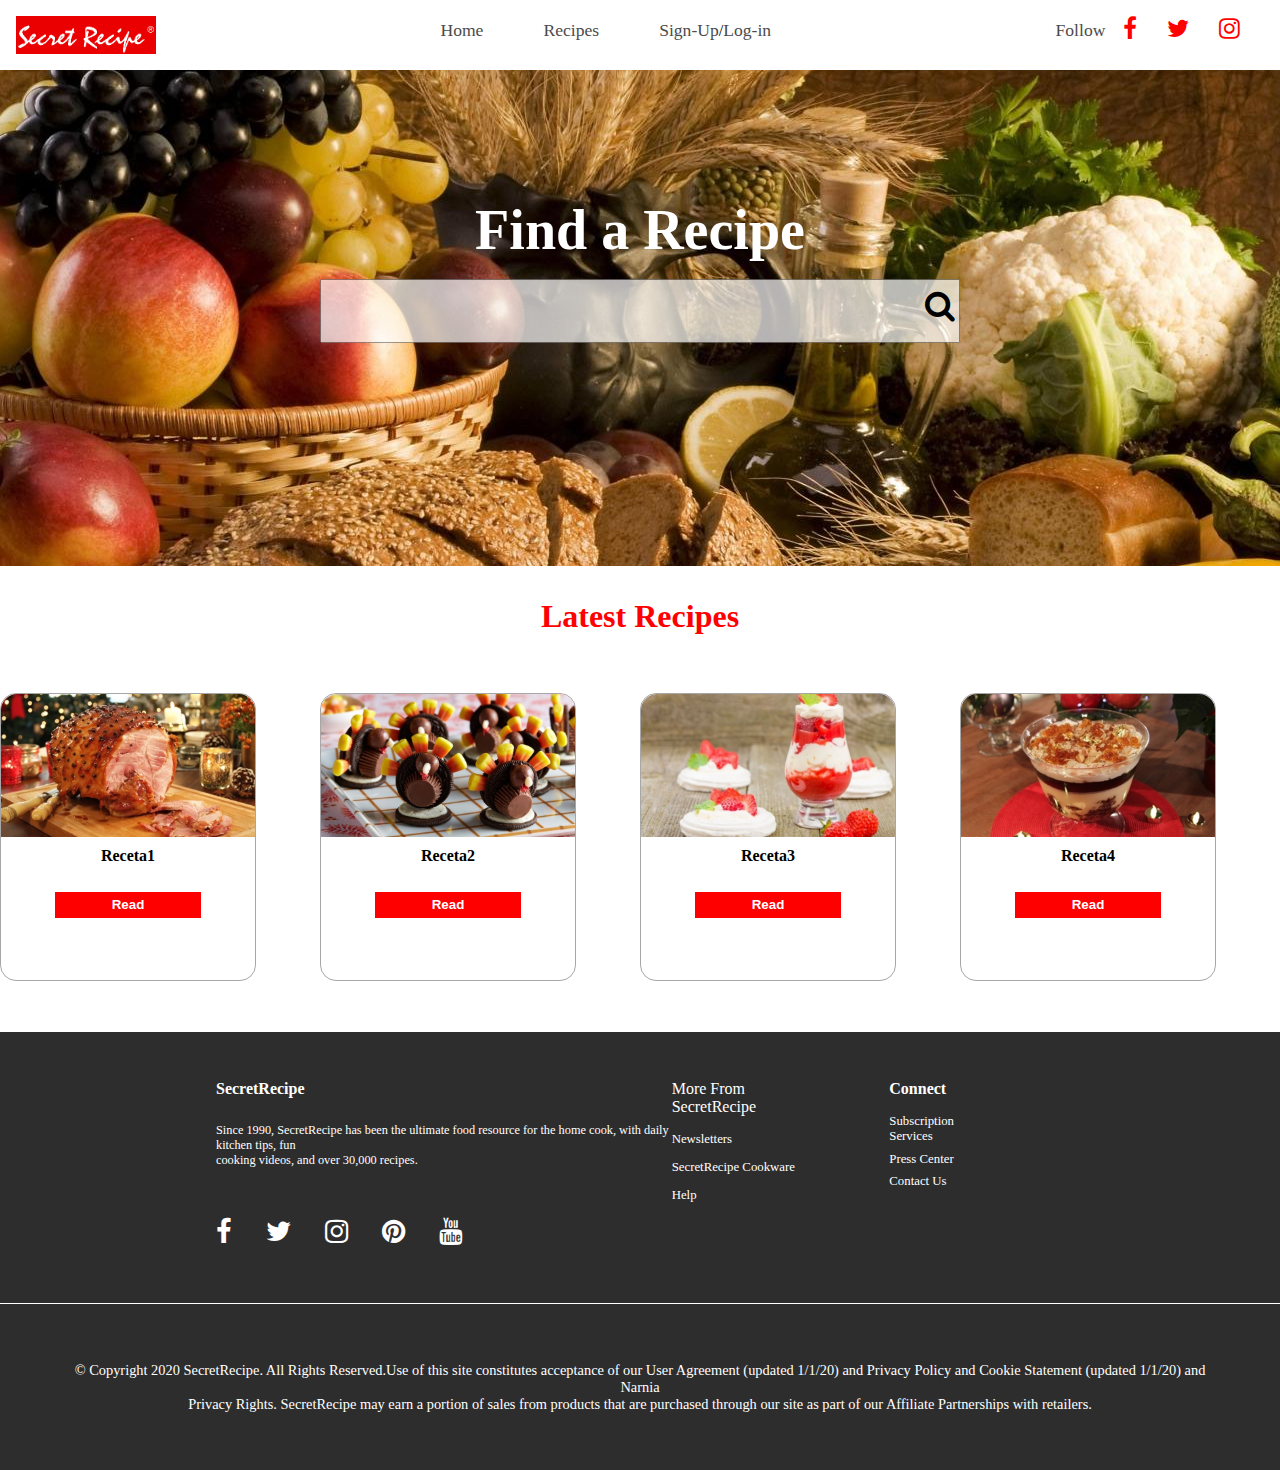
<file: PrimerProyecto/index.html>
<!DOCTYPE html>
<html lang="en">
<head>
  <meta charset="UTF-8">
  <meta name="viewport" content="width=device-width, initial-scale=1.0">
  <link rel="stylesheet" href="./Css/style.css">
  <link rel="stylesheet" href="https://cdnjs.cloudflare.com/ajax/libs/font-awesome/4.7.0/css/font-awesome.min.css">
  <script src="./JavaScript/jquery-3.5.1.js"></script>
  <script src="./JavaScript/myScript.js"></script>
  <title>SecretRecipe</title>
</head>
<body>
    <div class = "wrapper">
      <header>
        <img src="./Imagenes/logo1.png" class="logo">
        <nav class="nav-links">
             <ul>
                <li><a href="index.html">Home</a></li>
                <li><a href="recipes.html">Recipes</a></li>
               <li><a href="sign.html">Sign-Up</a>/<a href="login.html">Log-in</a></li>
             </ul>
        </nav>
        <div class="rigth-header">
          <p>Follow</p>
          <nav class="header-social-links">
            <a href="#" class="fa fa-facebook"></a>
            <a href="#" class="fa fa-twitter"></a>
            <a href="#" class="fa fa-instagram"></a>
          </nav>
        </div>
      </header>

      <div class="main-finder">
        <h1>Find a Recipe</h1>
        <form action="" class="pepe">
           <input type="text"  name="search" >
           <i class="fa fa-search"></i> 
        </form>
      </div>
      
         
      <div  class="main-recipes">
        <h1>Latest Recipes</h1>
        <div class="latest-recipes" id="portada">
        </div>   
      </div>
      

     
      <div class="site-footer">
        <footer>
            <div class="top-footer">
              <div class="item-footer">
                <h1>SecretRecipe</h1>
                <p>Since 1990, SecretRecipe has been the ultimate food resource for the home cook, with daily kitchen tips, fun <br> 
                  cooking videos, and over 30,000 recipes.</p>
                <div class="social-icons">
                  <a href="#" class="fa fa-facebook"></a>
                  <a href="#" class="fa fa-twitter"></a>
                  <a href="#" class="fa fa-instagram"></a>
                  <a href="#" class="fa fa-pinterest"></a>
                  <a href="#" class="fa fa-youtube"></a>
                </div>  
              </div>
              <nav class="footer-nav-one">
                <p>More From SecretRecipe</p>
                <ul>
                  <li>Newsletters</li>
                  <li>SecretRecipe Cookware</li>
                  <li>Help</li>
                </ul>
              </nav>
              <nav class="footer-nav-two">
                  <p>Connect</p>
                  <ul>
                    <li>Subscription Services</li>
                    <li>Press Center</li>
                    <li>Contact Us</li>
                  </ul>
              </nav>
            </div>
            <div class="bottom-footer">
                <p>&copy; Copyright 2020 SecretRecipe. All Rights Reserved.Use of this site constitutes acceptance of our User Agreement (updated 1/1/20) and Privacy Policy and Cookie Statement (updated 1/1/20) and Narnia <br>
                   Privacy Rights. SecretRecipe may earn a portion of sales from products that are purchased through our site as part of our Affiliate Partnerships with retailers.</p>
            </div>

        </footer>
      </div>
  </div>
   
</body>
</html>
</file>
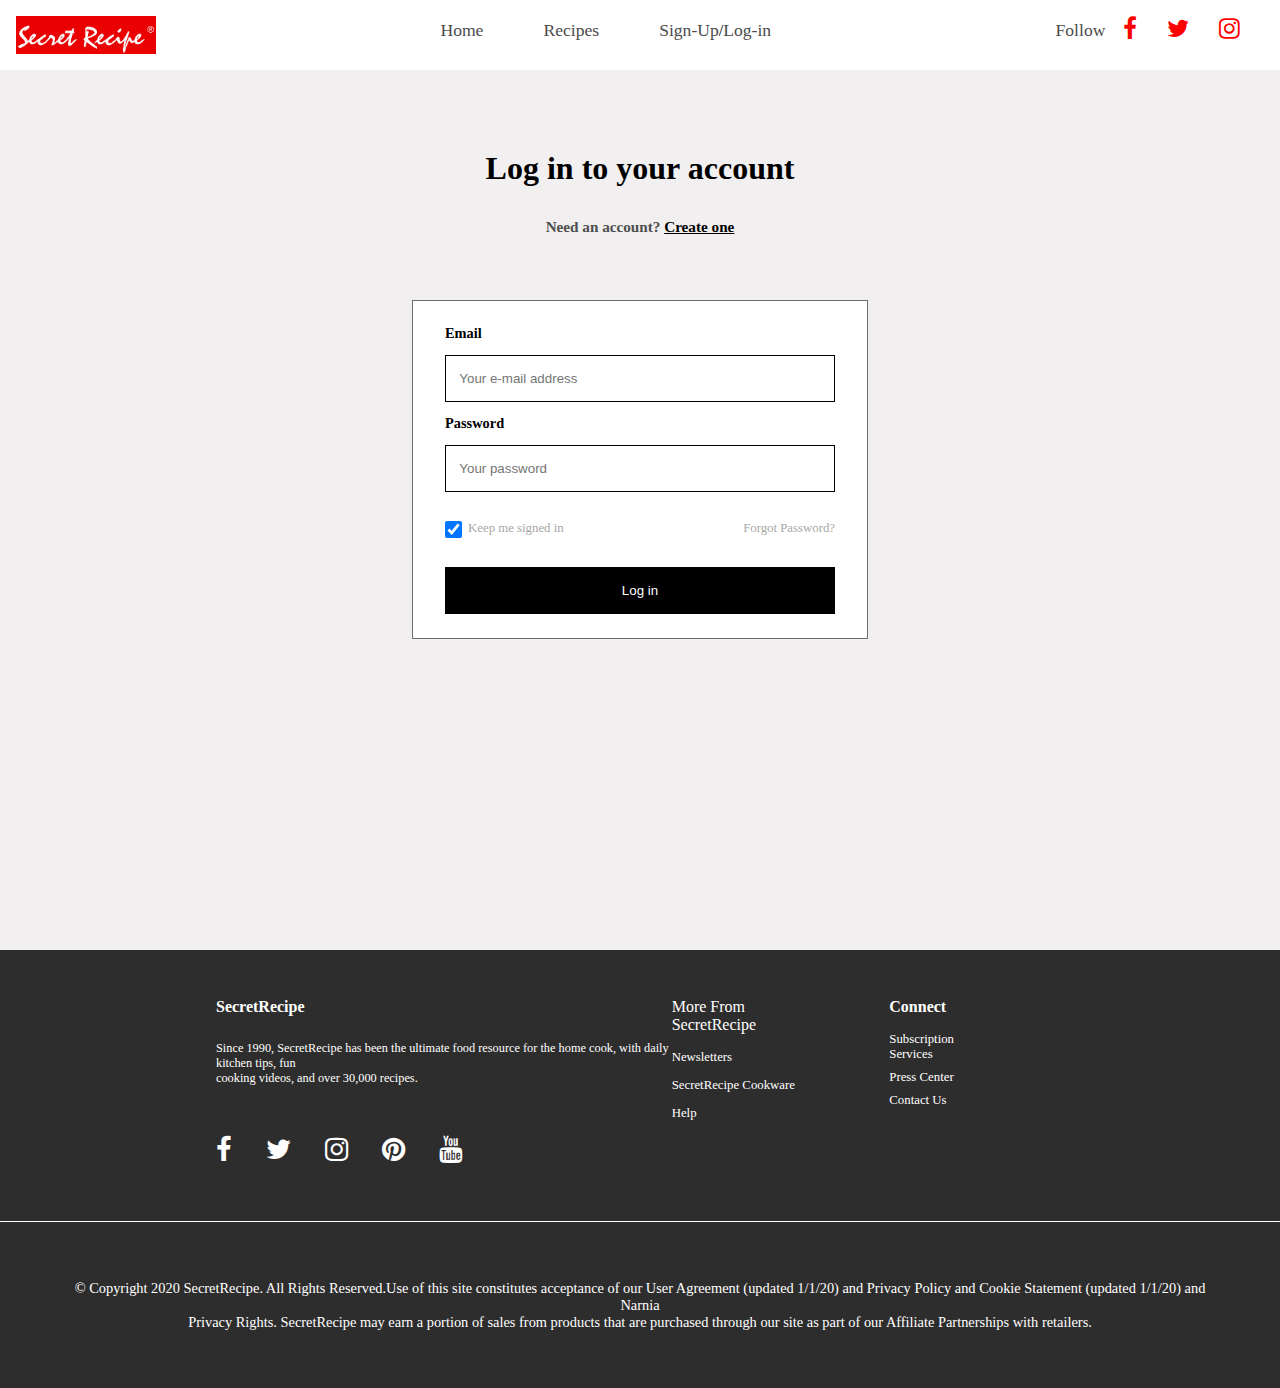
<file: PrimerProyecto/login.html>
<!DOCTYPE html>
<html lang="en">
<head>
  <meta charset="UTF-8">
  <meta name="viewport" content="width=device-width, initial-scale=1.0">
  <link rel="stylesheet" href="./Css/style.css">
  <link rel="stylesheet" href="https://cdnjs.cloudflare.com/ajax/libs/font-awesome/4.7.0/css/font-awesome.min.css">
  <script src="./JavaScript/jquery-3.5.1.js"></script>
  <script src="./JavaScript/myScriptlogin.js"></script>
  <title>SecretRecipe</title>
</head>
<body>
    <div class = "wrapper">
      <header>
        <img src="./Imagenes/logo1.png" class="logo">
        <nav class="nav-links">
             <ul>
                <li><a href="index.html">Home</a></li>
                <li><a href="recipes.html">Recipes</a></li>
               <li><a href="sign.html">Sign-Up</a>/<a href="login.html">Log-in</a></li>
             </ul>
        </nav>
        <div class="rigth-header">
          <p>Follow</p>
          <nav class="header-social-links">
            <a href="#" class="fa fa-facebook"></a>
            <a href="#" class="fa fa-twitter"></a>
            <a href="#" class="fa fa-instagram"></a>
          </nav>
        </div>
      </header>
         
      <div class="main-login">
        <div class="login">
          <header>
            <h1>Log in to your account</h1>
            <h2>Need an account? <a href="sign.html">Create one</a></h2>
          </header>
          <div class="login-form">
              <form  id="registro">
                <div class="main-form">
                  <label class="login-label"  >Email</label>
                  <input type="email" placeholder="Your e-mail address" class="login-input" id="formemail" required>
                  <label class="login-label"  >Password</label>
                  <input type="password" placeholder="Your password" id="formpassword" class="login-input"
                  title="Enter password in the correct format (e.g. 12345)" pattern="[0-9]{5}" required>
                </div>
                <div class="secondary-form">
                    <div  class="check-sign">
                      <input type="checkbox" checked="checked">
                      <label >Keep me signed in</label>
                    </div>
                    <a href="#">Forgot Password?</a>
                </div>
                <div class="login-button">
                  <input type="submit" value="Log in" id="submit">
                </div>
              </form>
          </div>
        </div>
        <div id="div1"></div>
      </div>
     
      <div class="site-footer">
        <footer>
            <div class="top-footer">
              <div class="item-footer">
                <h1>SecretRecipe</h1>
                <p>Since 1990, SecretRecipe has been the ultimate food resource for the home cook, with daily kitchen tips, fun <br> 
                  cooking videos, and over 30,000 recipes.</p>
                <div class="social-icons">
                  <a href="#" class="fa fa-facebook"></a>
                  <a href="#" class="fa fa-twitter"></a>
                  <a href="#" class="fa fa-instagram"></a>
                  <a href="#" class="fa fa-pinterest"></a>
                  <a href="#" class="fa fa-youtube"></a>
                </div>  
              </div>
              <nav class="footer-nav-one">
                <p>More From SecretRecipe</p>
                <ul>
                  <li>Newsletters</li>
                  <li>SecretRecipe Cookware</li>
                  <li>Help</li>
                </ul>
              </nav>
              <nav class="footer-nav-two">
                  <p>Connect</p>
                  <ul>
                    <li>Subscription Services</li>
                    <li>Press Center</li>
                    <li>Contact Us</li>
                  </ul>
              </nav>
            </div>
            <div class="bottom-footer">
                <p>&copy; Copyright 2020 SecretRecipe. All Rights Reserved.Use of this site constitutes acceptance of our User Agreement (updated 1/1/20) and Privacy Policy and Cookie Statement (updated 1/1/20) and Narnia <br>
                   Privacy Rights. SecretRecipe may earn a portion of sales from products that are purchased through our site as part of our Affiliate Partnerships with retailers.</p>
            </div>

        </footer>
      </div>
  </div>
   
</body>
</html>
</file>
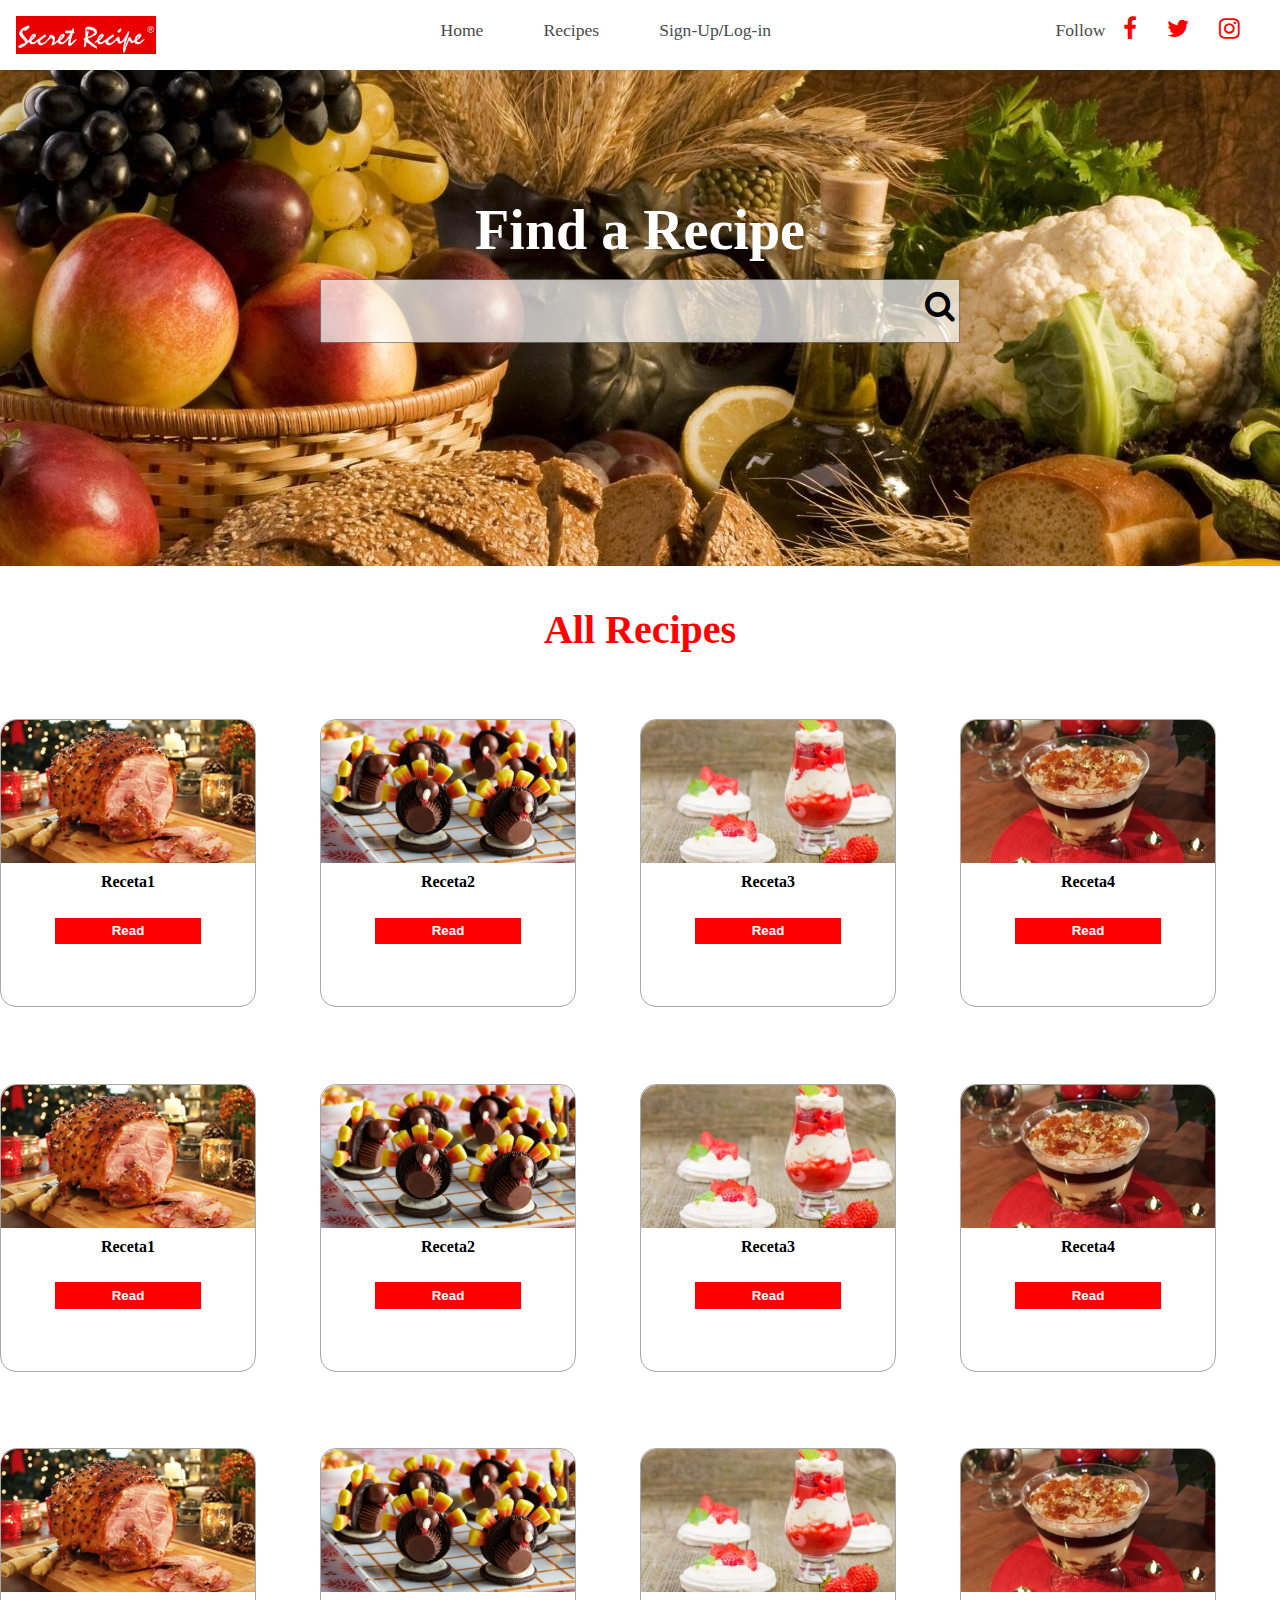
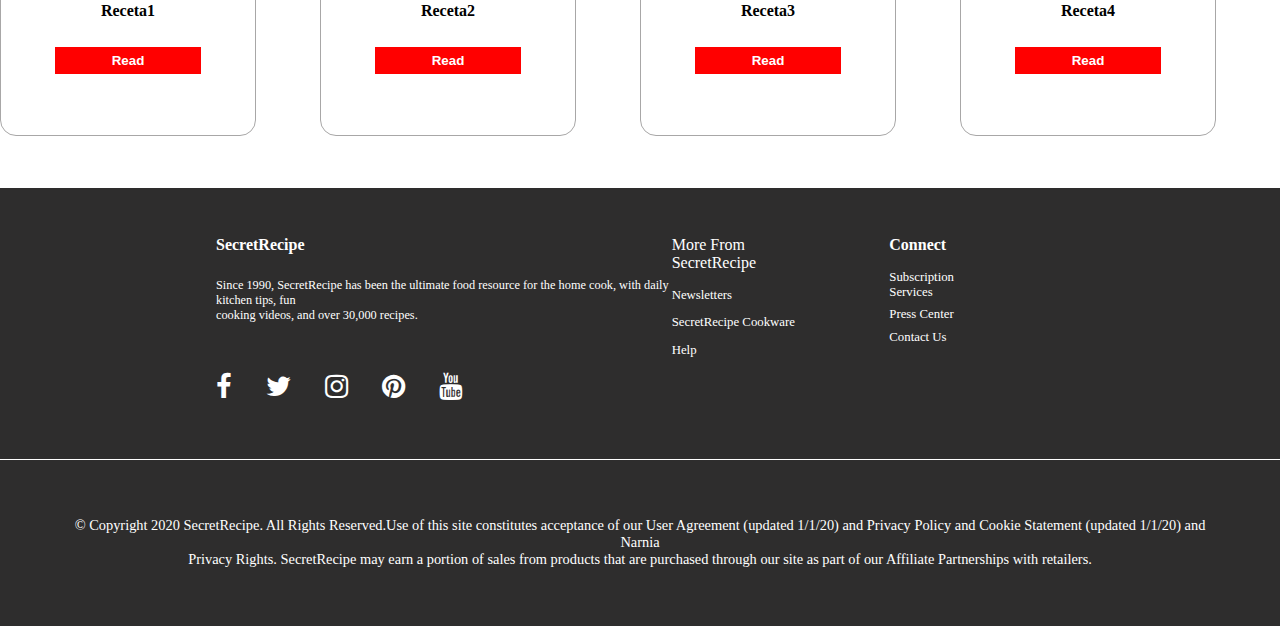
<file: PrimerProyecto/recipes.html>
<!DOCTYPE html>
<html lang="en">
<head>
  <meta charset="UTF-8">
  <meta name="viewport" content="width=device-width, initial-scale=1.0">
  <link rel="stylesheet" href="./Css/style.css">
  <link rel="stylesheet" href="https://cdnjs.cloudflare.com/ajax/libs/font-awesome/4.7.0/css/font-awesome.min.css">
  <script src="./JavaScript/jquery-3.5.1.js"></script>
  <script src="./JavaScript/myScript.js"></script>
  <title>SecretRecipe</title>
</head>
<body>
    <div class = "wrapper">
      <header>
        <img src="./Imagenes/logo1.png" class="logo">
        <nav class="nav-links">
             <ul>
                <li><a href="index.html">Home</a></li>
                <li><a href="recipes.html">Recipes</a></li>
               <li><a href="sign.html">Sign-Up</a>/<a href="login.html">Log-in</a></li>
             </ul>
        </nav>
        <div class="rigth-header">
          <p>Follow</p>
          <nav class="header-social-links">
            <a href="#" class="fa fa-facebook"></a>
            <a href="#" class="fa fa-twitter"></a>
            <a href="#" class="fa fa-instagram"></a>
          </nav>
        </div>
      </header>

      <div class="main-finder">
        <h1>Find a Recipe</h1>
        <form action="" class="pepe">
           <input type="text"  name="search" >
           <i class="fa fa-search"></i> 
        </form>
      </div>
      
         
      <div  class="main-all-recipes">
        <h1>All Recipes</h1>
        <div class="all-recipes">
        
          <div id="rprimero" class="all-recipes-first">
          </div>
          <div id="rsegundo" class="all-recipes-first">
          </div>
          <div id="rtercero" class="all-recipes-first">
          </div>
            
        </div>
      </div>

     
      <div class="site-footer">
        <footer>
            <div class="top-footer">
              <div class="item-footer">
                <h1>SecretRecipe</h1>
                <p>Since 1990, SecretRecipe has been the ultimate food resource for the home cook, with daily kitchen tips, fun <br> 
                  cooking videos, and over 30,000 recipes.</p>
                <div class="social-icons">
                  <a href="#" class="fa fa-facebook"></a>
                  <a href="#" class="fa fa-twitter"></a>
                  <a href="#" class="fa fa-instagram"></a>
                  <a href="#" class="fa fa-pinterest"></a>
                  <a href="#" class="fa fa-youtube"></a>
                </div>  
              </div>
              <nav class="footer-nav-one">
                <p>More From SecretRecipe</p>
                <ul>
                  <li>Newsletters</li>
                  <li>SecretRecipe Cookware</li>
                  <li>Help</li>
                </ul>
              </nav>
              <nav class="footer-nav-two">
                  <p>Connect</p>
                  <ul>
                    <li>Subscription Services</li>
                    <li>Press Center</li>
                    <li>Contact Us</li>
                  </ul>
              </nav>
            </div>
            <div class="bottom-footer">
                <p>&copy; Copyright 2020 SecretRecipe. All Rights Reserved.Use of this site constitutes acceptance of our User Agreement (updated 1/1/20) and Privacy Policy and Cookie Statement (updated 1/1/20) and Narnia <br>
                   Privacy Rights. SecretRecipe may earn a portion of sales from products that are purchased through our site as part of our Affiliate Partnerships with retailers.</p>
            </div>

        </footer>
      </div>
  </div>
   
</body>
</html>
</file>
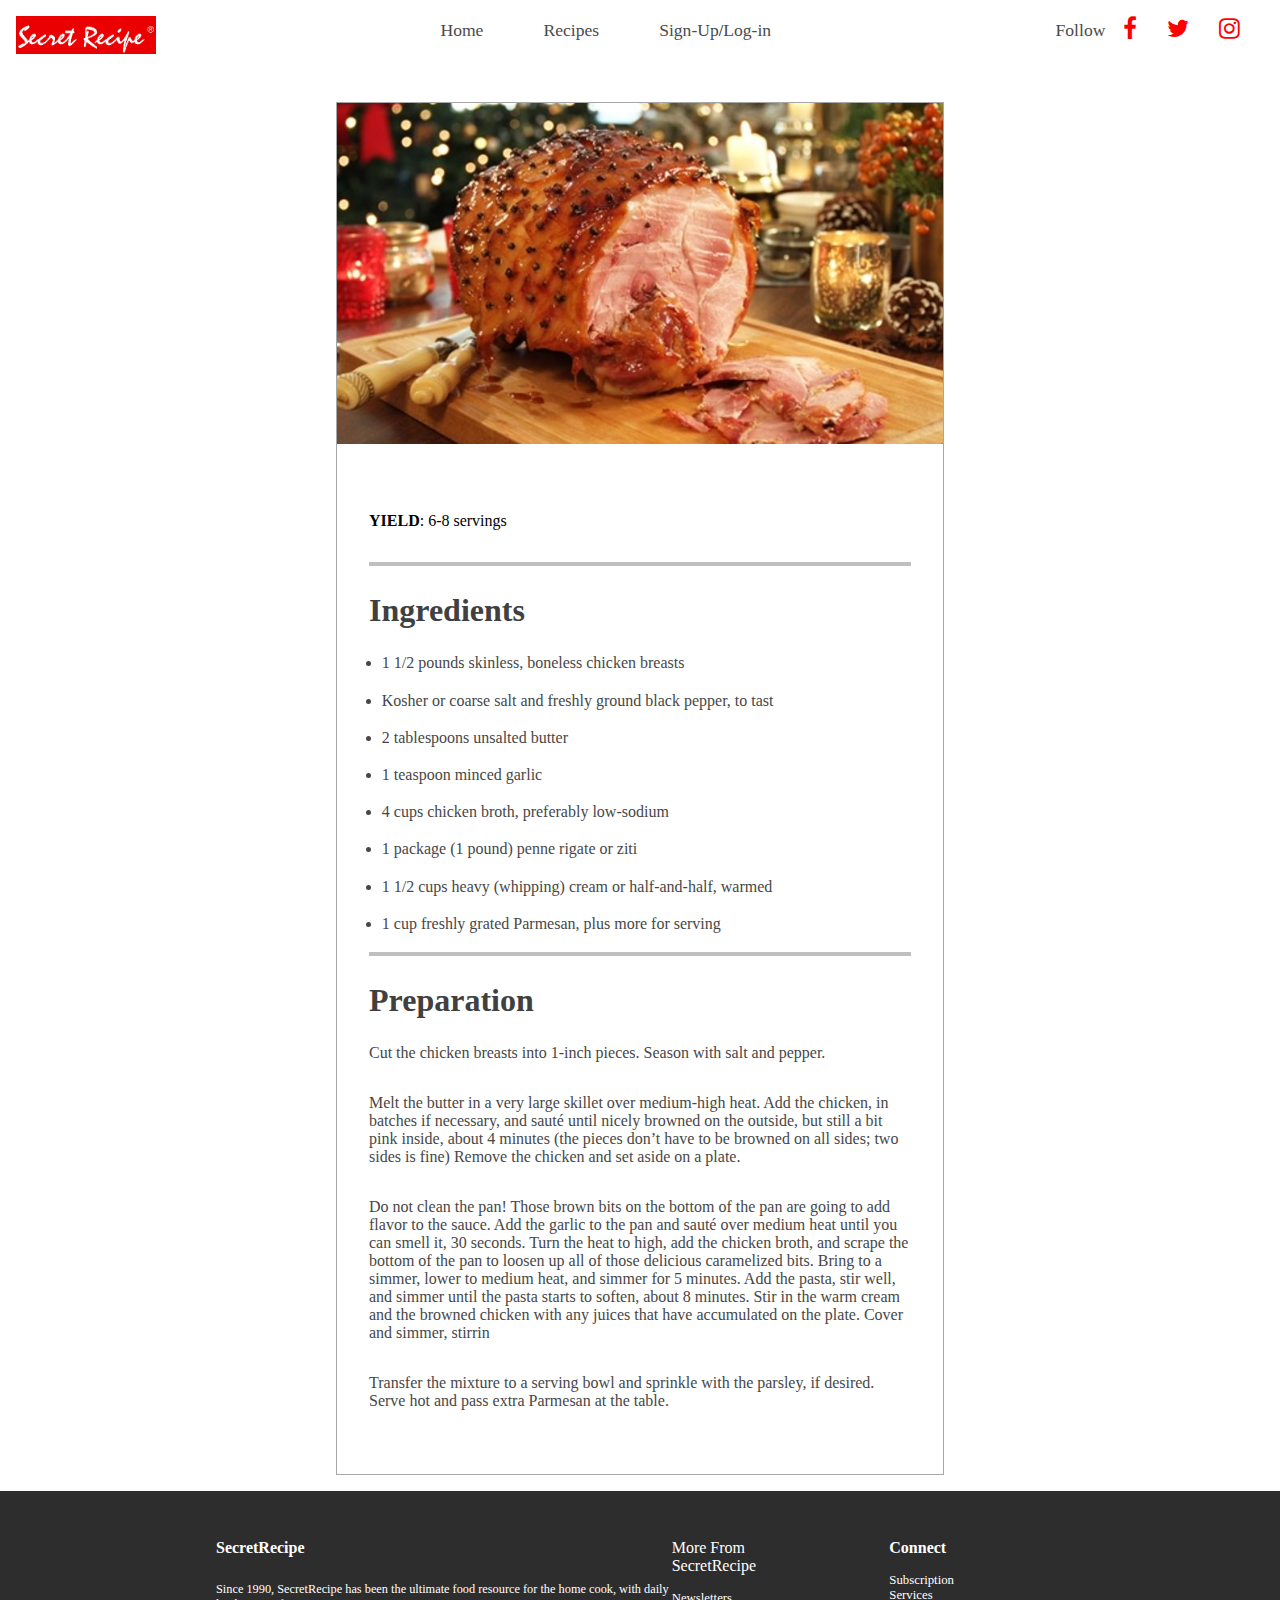
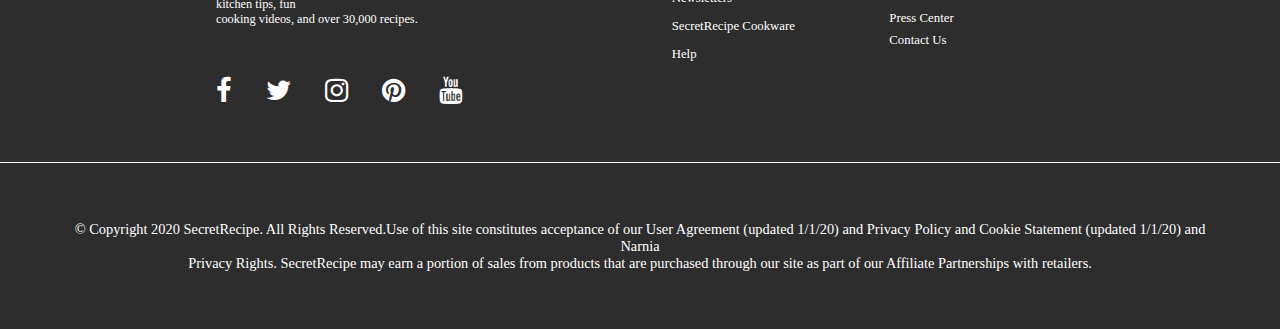
<file: PrimerProyecto/recipetext.html>
<!DOCTYPE html>
<html lang="en">
<head>
  <meta charset="UTF-8">
  <meta name="viewport" content="width=device-width, initial-scale=1.0">
  <link rel="stylesheet" href="./Css/style.css">
  <link rel="stylesheet" href="https://cdnjs.cloudflare.com/ajax/libs/font-awesome/4.7.0/css/font-awesome.min.css">
  <title>SecretRecipe</title>
</head>
<body>
    <div class = "wrapper">
      <header>
        <img src="./Imagenes/logo1.png" class="logo">
        <nav class="nav-links">
             <ul>
                <li><a href="index.html">Home</a></li>
                <li><a href="recipes.html">Recipes</a></li>
               <li><a href="sign.html">Sign-Up</a>/<a href="login.html">Log-in</a></li>
             </ul>
        </nav>
        <div class="rigth-header">
          <p>Follow</p>
          <nav class="header-social-links">
            <a href="#" class="fa fa-facebook"></a>
            <a href="#" class="fa fa-twitter"></a>
            <a href="#" class="fa fa-instagram"></a>
          </nav>
        </div>
      </header>

      <div class="main-text">
        <div class="recipes-text">
          <img src="./Imagenes/recipe1.jpg">
        <div class="fields">
          <div class="yield">
            <p><strong>YIELD</strong>: 6-8 servings</p>
          </div>
          <div class="ingredients"> 
            <h1 class="text-h">Ingredients</h1>
            <ul>
              <li>1 1/2 pounds skinless, boneless chicken breasts</li>
              <li>Kosher or coarse salt and freshly ground black pepper, to tast</li>
              <li>2 tablespoons unsalted butter</li>
              <li>1 teaspoon minced garlic</li>
              <li>4 cups chicken broth, preferably low-sodium</li>
              <li>1 package (1 pound) penne rigate or ziti</li>
              <li>1 1/2 cups heavy (whipping) cream or half-and-half, warmed</li>
              <li>1 cup freshly grated Parmesan, plus more for serving</li>
            </ul>
          </div>
          <div class="preparation">
              <h1 class="text-h">Preparation</h1>
              <p>Cut the chicken breasts into 1-inch pieces. Season with salt and pepper. </p>
              <p>Melt the butter in a very large skillet over medium-high heat. Add the chicken, in batches if necessary, 
                and sauté until nicely browned on the outside, but still a bit pink inside, about 4 minutes (the pieces don’t have to be browned on all sides; two sides is fine)
               Remove the chicken and set aside on a plate.</p>
               <p>Do not clean the pan! Those brown bits on the bottom of the pan are going to add flavor to the sauce. Add the garlic to the pan and sauté over medium heat until you can smell it, 30 seconds. Turn the heat to high, add the chicken broth, and scrape the bottom of the pan to loosen up all of those delicious caramelized bits.
                 Bring to a simmer, lower to medium heat, and simmer for 5 minutes. Add the pasta, stir well, and simmer until the pasta starts to soften, about 8 minutes.
                Stir in the warm cream and the browned chicken with any juices that have accumulated on the plate. Cover and simmer, stirrin</p>
                <p>Transfer the mixture to a serving bowl and sprinkle with the parsley, if desired. Serve hot and pass extra Parmesan at the table. </p>
          </div>
        </div>
        </div>
      </div>
      

     
      <div class="site-footer">
        <footer>
            <div class="top-footer">
              <div class="item-footer">
                <h1>SecretRecipe</h1>
                <p>Since 1990, SecretRecipe has been the ultimate food resource for the home cook, with daily kitchen tips, fun <br> 
                  cooking videos, and over 30,000 recipes.</p>
                <div class="social-icons">
                  <a href="#" class="fa fa-facebook"></a>
                  <a href="#" class="fa fa-twitter"></a>
                  <a href="#" class="fa fa-instagram"></a>
                  <a href="#" class="fa fa-pinterest"></a>
                  <a href="#" class="fa fa-youtube"></a>
                </div>  
              </div>
              <nav class="footer-nav-one">
                <p>More From SecretRecipe</p>
                <ul>
                  <li>Newsletters</li>
                  <li>SecretRecipe Cookware</li>
                  <li>Help</li>
                </ul>
              </nav>
              <nav class="footer-nav-two">
                  <p>Connect</p>
                  <ul>
                    <li>Subscription Services</li>
                    <li>Press Center</li>
                    <li>Contact Us</li>
                  </ul>
              </nav>
            </div>
            <div class="bottom-footer">
                <p>&copy; Copyright 2020 SecretRecipe. All Rights Reserved.Use of this site constitutes acceptance of our User Agreement (updated 1/1/20) and Privacy Policy and Cookie Statement (updated 1/1/20) and Narnia <br>
                   Privacy Rights. SecretRecipe may earn a portion of sales from products that are purchased through our site as part of our Affiliate Partnerships with retailers.</p>
            </div>

        </footer>
      </div>
  </div>
   
</body>
</html>
</file>
<file: PrimerProyecto/Css/style.css>
*{
    box-sizing: border-box;
    margin: 0;
    padding: 0;
 }

 .wrapper{
    background-color: white;
    background-size: cover;
    background-position: center;
    position: relative;
}

header{
    display: flex;
    justify-content: space-between;
    text-align: center;
    padding: 1em;
}

.logo{
    width: 8.75em;
 }

.nav-links ul{
    display: flex;
}
.nav-links ul li{
    list-style: none;
    padding: 0.25em 1.875em;
}
.nav-links a{
    color: #4b4b4b;
    text-decoration: none;
    font-size: 1.10em;
}
.nav-links a:hover{
    color: black;
}

.rigth-header{
    display: flex;
}

.rigth-header p{
    color: #4b4b4b;
    font-size: 1.10em;
    margin-right: 1em;
    margin-top: 0.25em;
}

.header-social-links .fa{
    color: red;
    text-decoration: none;
    margin-right: 1em;
}

.header-social-links{
    font-size: 1.5em;
}

/* Footer  */

footer{
    background-color: white ;
    margin: 0;
}

.top-footer{
    background-color: rgb(46, 45, 45);
    border-bottom: .1em solid white;
    width: auto;
    height: 17em;
    color: white;
    display: flex;
    justify-content: space-between;
    padding: 3em 13.5em;
}

.top-footer h1{
    font-size: 1em;
    font-weight: bold;
}

.item-footer p{
    font-size: .77em;
    margin-top: 2em;
    margin-bottom: 4em;
}

.top-footer .fa{ 
    color: white;
    text-decoration: none;
    margin-right: 1em;
}
.social-icons{
    font-size: 1.7em;
}

.footer-nav-one{
    padding-right: 5em;
}
.footer-nav-one p{
    margin-bottom: 1em;
}
.footer-nav-one li{
    list-style: none;
    font-size: .8em;
    margin-bottom: 1em;
}
.footer-nav-two{
    padding-right: 5em;
}

.footer-nav-two p{
    margin-bottom: 1em;
    font-weight: bold;
}
.footer-nav-two li{
    list-style: none;
    font-size: .8em;
    margin-bottom: .6em;
}

.bottom-footer{
    background-color:  rgb(46, 45, 45);
    height: auto;
    width: auto;
    text-align: center;
}
.bottom-footer p{
    padding:4em;
    color: white;
    font-size: .9em;
}

/* Main Page Content*/

.main-finder{
    display: flex;
    flex-direction: column;
    text-align: center;
    padding-top: 8em;
    height: 31em;
    width: auto;
    background-image: url(../Imagenes/background.jpg);
    background-repeat: no-repeat;
    background-position: center; 
    position: relative;
}

.main-finder h1{
    color: white;
    font-size: 3.5em;
    margin-bottom: .3em;
}
.main-finder form  [type=text]{
    height: 2em;
    width: 20em;
    opacity: 0.70;
    font-size: 2em;
    padding-left: 1em;

}

.main-finder .fa{
    color: #000000;
    font-size: 2em;
    margin-left: -1.1em;
    margin-top: 0.35em;
    position: absolute;
}

/* Main Page Recipes */

.main-recipes h1{
    text-align: center;
    color: red;
    margin: 1em 2.3em;
}

.latest-recipes{
    display: flex;
    justify-content: center;
}



/* Recipes  */

.recipes{
    display: flex;
    flex-direction: column;
    align-items: center;
    height: 18em;
    width: 18em;
    background-color: white;
    margin-right: 5%;
    margin-top: 2%;
    margin-bottom: 4%; 
    border-radius: 1em;
    border: 0.05em solid #a8a7a7;
}

.recipes img{
    width: 100%;
    margin-top: 0em;
    border-top-left-radius: 1em;
    border-top-right-radius: 1em;
}

.recipes h2{
    color: black;
    text-align: center;
    margin-top: 4%;
    font-size: 1em;
    font-weight: bold;
}

.recipes button{
    margin-top: 2em;
    background-color: red;
    color: white;
    width: 11em;
    height: 2em;
    border: none;
    font-weight: bold;
    cursor: pointer;
}



/* Login  */

.main-login{
    background-color: rgb(241, 239, 239);
    min-height: 55em;
    display: flex;
    justify-content: center;
    width: auto;
    height: auto;

}

.login{
    width: 28.5em;
    height: auto;
    display: flex;
    flex-direction: column;
    
}

.login header{
    display: flex;
    flex-direction: column;
}

.login header h1{
    margin-top: 2em;

}
.login header h2{
    margin-top: 2em;
    font-size: .95em;
    color: rgb(78, 78, 78);
}
.login header a{
    color: black;
}

.login-form{
    background-color: white;
    border: 0.05em solid #6d6d6d;    
    height: auto;
    padding: 1.5em 2em;
    margin-top: 3em;
}

.main-form{
    display: flex;
    flex-direction: column;
}

.login-input{
    height: 3.5em;
    padding-left: 1em;
    border: 0.1em solid black;
    margin: 1em 0em;
}

.login-label{
    color: black;
    font-weight: bold;
    font-size: .9em;
}

.secondary-form{
    display: flex;
    justify-content: space-between;
    margin: 1em 0em;
      
}
.secondary-form a{
    color: #a8a7a7;
    text-decoration: none;
    font-size: 0.8em;
}

.check-sign{
    display: flex;

}
.check-sign label{
    color: #a8a7a7;
    padding-left: 0.5em;
    font-size: 0.8em;
}

input[type="checkbox"]{
    width: 1.25em;
    height: 1.25em;
}

 .login-button{
     display:flex;
     justify-content: center;
 }
 .login-button input{
     width: 100%;
     height: 3.5em;
     background-color: black;
     color: white;
     border: none;
     margin-top: 1em;
     cursor: pointer;
 }





/* Recipe Text */

.main-text{
    width: auto;
    height: auto;
    display: flex;
    justify-content: center;   
}

.recipes-text{
    width: 38em;
    height: auto;
    border: .05em solid #a8a7a7;
    margin-top: 2em;
    margin-bottom: 1em;
}

.recipes-text img{
    width: 100%;
}

.fields{
    padding: 2em 2em;
}
.yield{
    padding: 2em 0em;
    border-bottom:  .3em solid #c0bfbf;
    border-spacing: 2em;
}
.ingredients{
    border-bottom:  .3em solid #c0bfbf;
    border-spacing: 2em;
}


.ingredients li{
    color: #474747;
    margin-bottom: 1.2em;
    margin-left: .8em;
}

.preparation p{
    margin-bottom: 2em;
    color: #474747;
}

.text-h{
    margin: .8em 0em;
    color: #414040;
}


/* All Recipes */

.main-all-recipes h1{
    text-align: center;
    color: red;
    margin: 1em 2.3em;
    font-size: 2.5em;
}
.all-recipes-first{
    display: flex;
    justify-content: center;
}






/* Modo movil / tablet  */

@media screen and (max-width: 850px) {
    /* Header */
    .logo{
        width: 5em;
        height: 3em;
     }

    .nav-links a{
        font-size: .9em;
    }

    .nav-links ul li{
        list-style: none;
        padding: 0.25em .5em;
    }

    .rigth-header p{
        display: none;
    }

    .header-social-links{
        font-size: 1.2em;
    }

    .header-social-links .fa{
        margin-right: 0.5em;
    }
  
    /* Footer  */

    .footer-nav-one{
        display: none;
    }

    .footer-nav-two{
        display: none;
    }
    .top-footer{
        padding: 2em 4em;
    }

    .bottom-footer p{

        font-size: .7em;
    }

    /* Index */

    .main-finder{
        height: 20em;
    }
    
    .main-finder h1{
        color: white;
        font-size: 2.9em;
        margin-bottom: .3em;
    }
    .main-finder form  [type=text]{
        height: 2em;
        width: 13em;
        opacity: 0.70;
        font-size: 2em;
        padding-left: 1em;
    
    }
    
    
    /* Main Page Recipes */
    
    .main-recipes h1{
        text-align: center;
        color: red;
        margin: 1em 2.3em;
    }
    
    .latest-recipes{
        align-items: center;
        flex-direction: column;
    }

    /* Recipes  */

    .recipes{
        height: 12em;
        width: 12em;
    }


    .recipes h2{
        margin-top: 4%;
        font-size: .8em;
    }

    .recipes button{
        margin-top: .5em;
        width: 8em;
        height: 2em;
    }

    /* all recipes */

    .all-recipes-first{
        align-items: center;
        flex-direction: column;
    }

    /* recipetext */

    .recipes-text{
        width: auto;
    }
    
}

@media screen and (max-width: 415px){
    .header-social-links{
        display:none;
    }
    .social-icons{
        font-size: 1.4em;
    }
    .main-finder form  [type=text]{

        width: 11.5em;

    }
}
</file>
